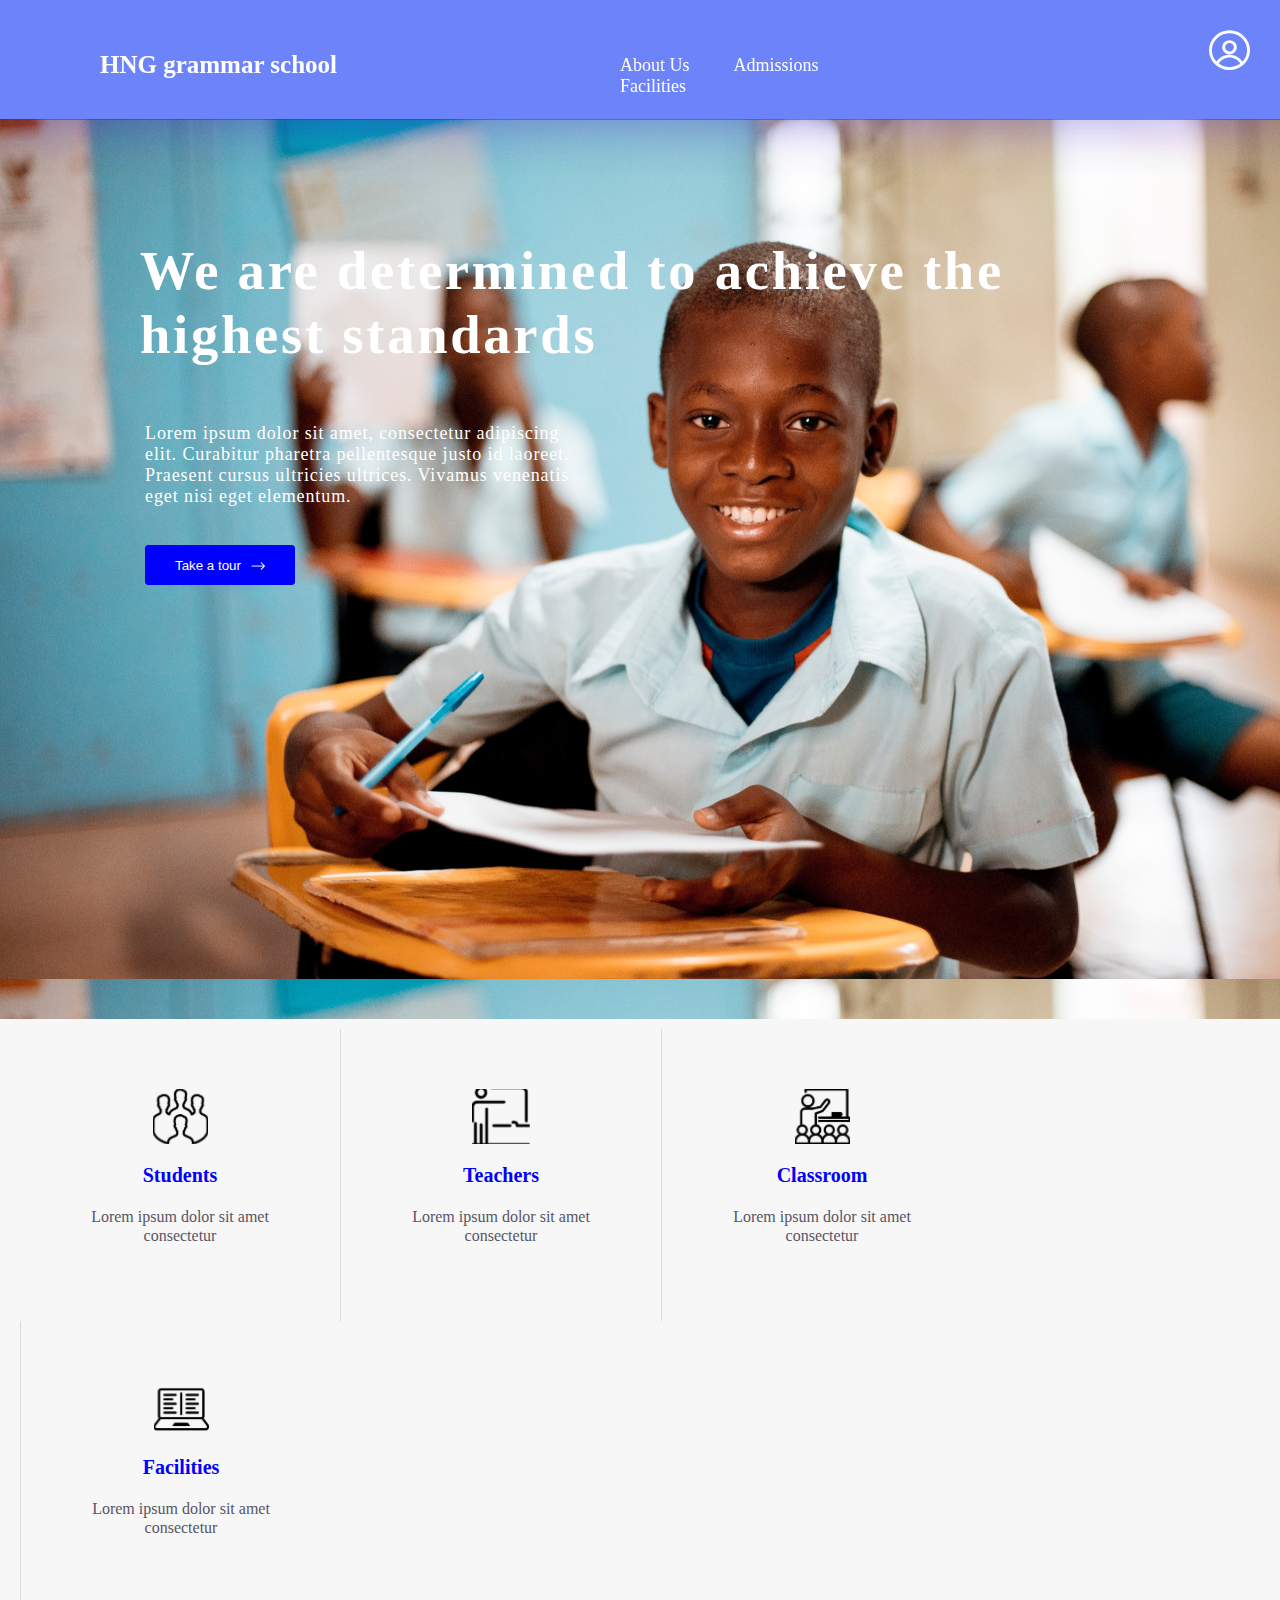
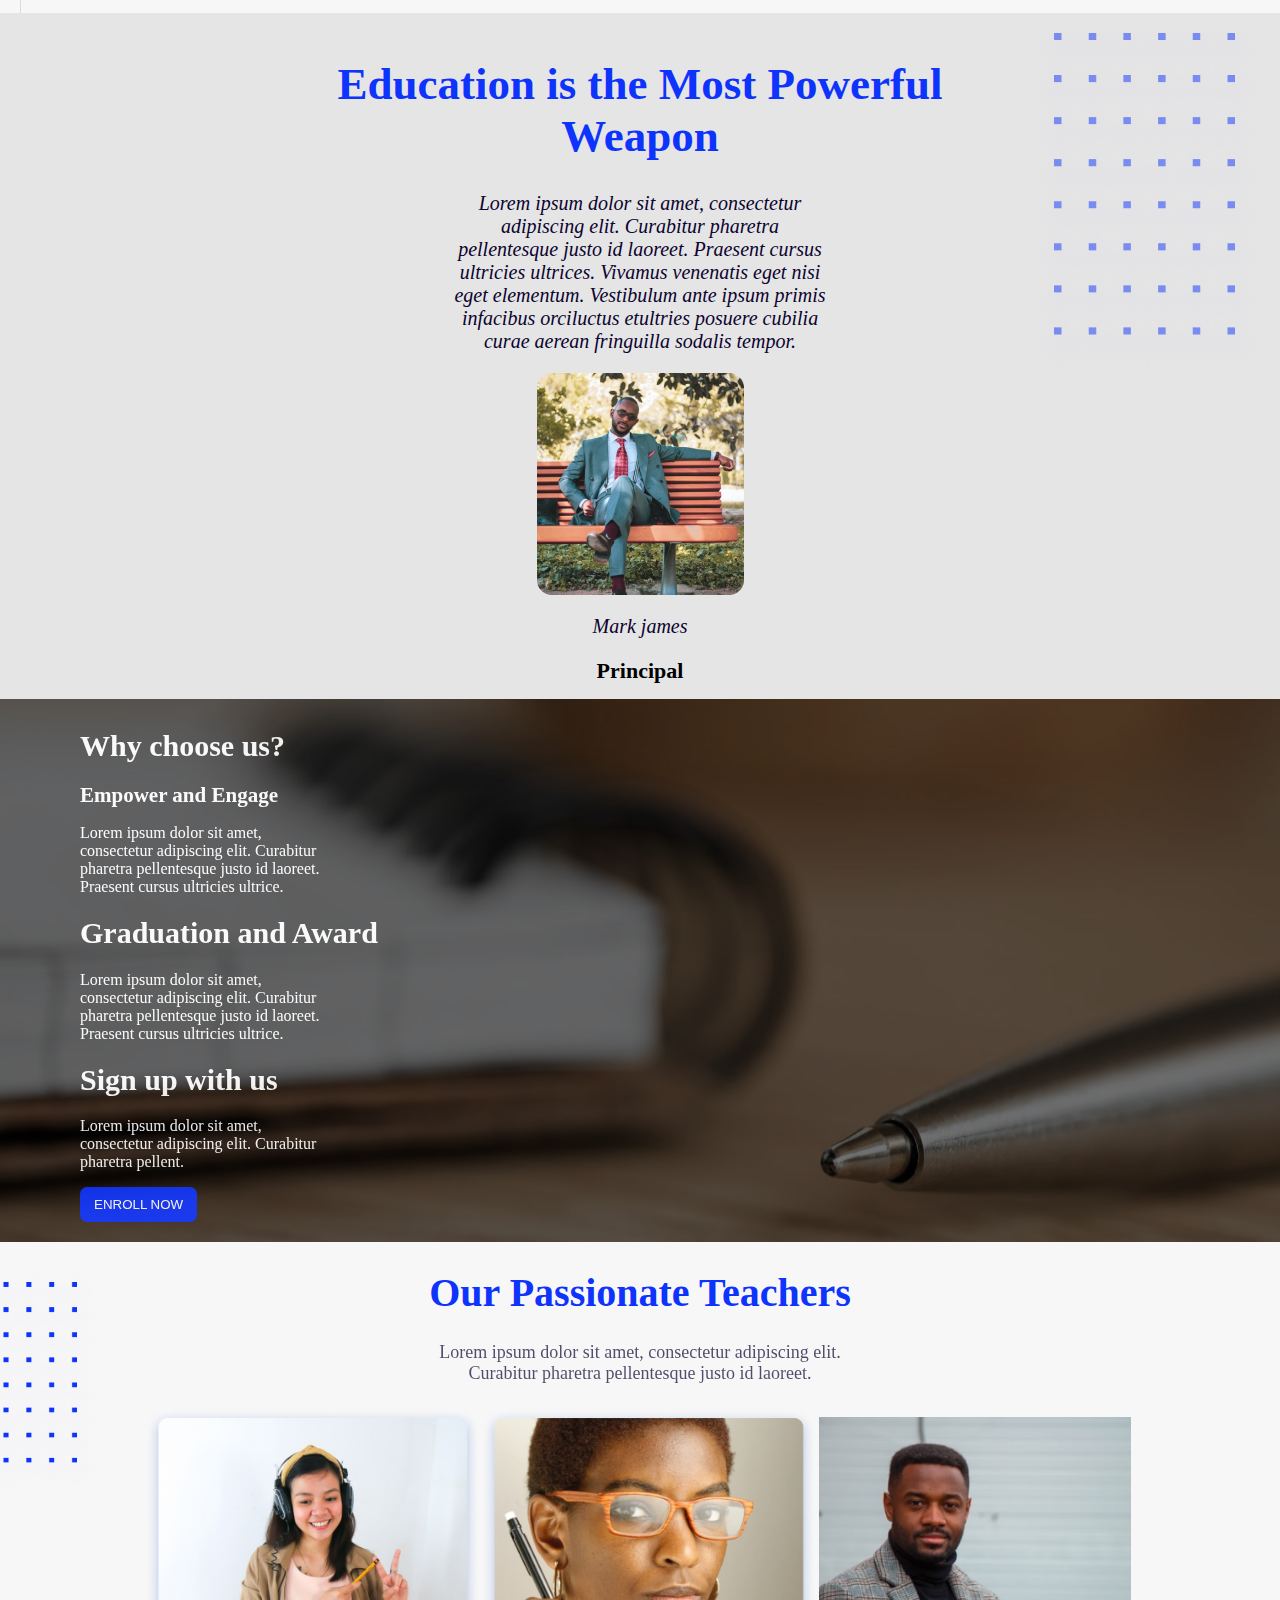
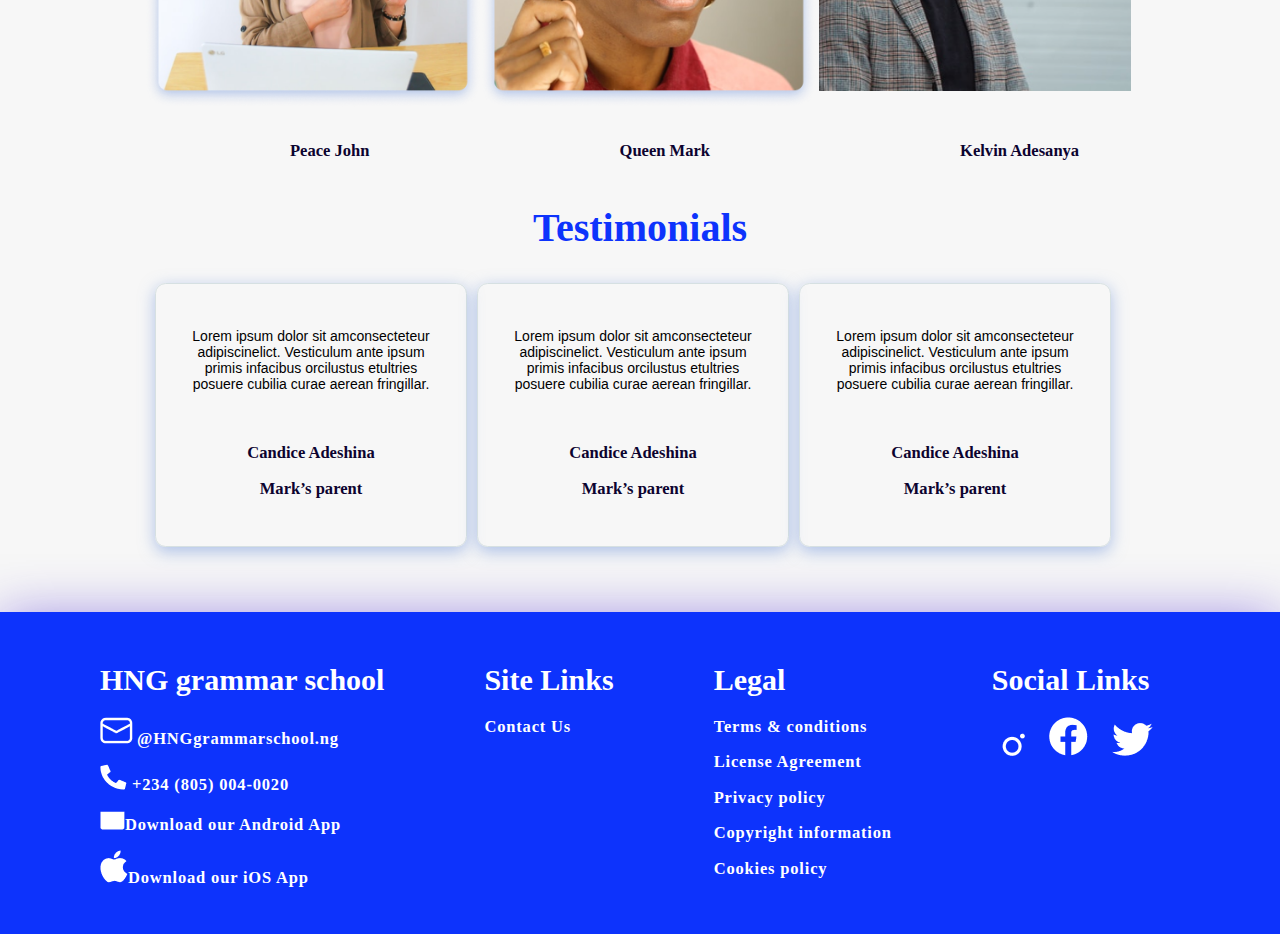
<file: LandingPage-Figma/LandingPage.html>
<html lang="en">

<head>
    <meta charset="UTF-8">
    <meta http-equiv="X-UA-Compatible" content="IE=edge">
    <meta name="viewport" content="width=device-width, initial-scale=1.0">
    <link rel="stylesheet" href="style.css
    ">
    <title>SCHOOL-LANDINGPAGE</title>
</head>

<body>
    <div class="header">
        <h2>HNG grammar school </h2>
        <div class="link">
            <a href="#">About Us</a>
            <a href="#">Admissions</a>
            <a href="#">Facilities</a>
        </div>
        <img src="Vector.svg" />
    </div>
    <div class="mainbody">
        <div class="tour">

            <h1>We are determined to achieve the highest standards</h1>
            <p>Lorem ipsum dolor sit amet, consectetur adipiscing elit.
                Curabitur pharetra pellentesque justo id laoreet.
                Praesent cursus ultricies ultrices.
                Vivamus venenatis eget nisi eget elementum.</p>
            <ul>
                <button>Take a tour<img src="Arrow 1.png" /> </button>
            </ul>
        </div>
        <div id="container">
            <div class="student">
                <img src="image 2.svg" />
                <p> <a href="#">Students</a></p>
                <ul>
                    <p>Lorem ipsum dolor sit amet consectetur</p>
                </ul>
            </div>
            <div class="teacher">
                <img src="image 3.svg" />
                <p><a href="#">Teachers</a></p>
                <ul>
                    <p>Lorem ipsum dolor sit amet consectetur</p>
                </ul>
            </div>
            <div class="classroom">
                <img src="image 4.svg" />
                <p><a href="#">Classroom</a></p>
                <ul>
                    <p>Lorem ipsum dolor sit amet consectetur</p>
                </ul>
            </div>
            <div class="facilities">
                <img src="image 5.svg" />
                <p><a href="#">Facilities</a></p>
                <ul>
                    <p>Lorem ipsum dolor sit amet consectetur</p>
                </ul>
            </div>
        </div>
        <div class="principal">
            <h1>Education is the Most Powerful Weapon</h1>
            <p>Lorem ipsum dolor sit amet, consectetur adipiscing elit.
                Curabitur pharetra pellentesque justo id laoreet.
                Praesent cursus ultricies ultrices.
                Vivamus venenatis eget nisi eget elementum.
                Vestibulum ante ipsum primis infacibus orciluctus etultries posuere cubilia curae aerean fringuilla
                sodalis tempor.</p>

            <img src="image 7.png">

            <p>Mark james</p>
            <h4>Principal</h4>

        </div>
        <div class="choose">
            <div class="details">
                <h1>Why choose us?</h1>
                <h1 id="empower">Empower and Engage</h1>
                <p>Lorem ipsum dolor sit amet,
                    consectetur adipiscing elit.
                    Curabitur pharetra pellentesque justo id laoreet.
                    Praesent cursus ultricies ultrice.</p>


                <h1>Graduation and Award</h1>
                <p>Lorem ipsum dolor sit amet, consectetur adipiscing elit.
                    Curabitur pharetra pellentesque justo id laoreet.
                    Praesent cursus ultricies ultrice.</p>


                <h1>Sign up with us</h1>
                <p>Lorem ipsum dolor sit amet,
                    consectetur adipiscing elit.
                    Curabitur pharetra pellent.</p>
                <button><a href="#">ENROLL NOW</a></button>
            </div>

        </div>
        <div class="passion">
            <h1>Our Passionate Teachers</h1>
            <h4>Lorem ipsum dolor sit amet,
                consectetur adipiscing elit.
                Curabitur pharetra pellentesque justo id laoreet.</h4>



            <ul>
                <img src="Rectangle 164.png" />
                <img src="queen.png" />
                <div class="ade">
                    <img src="image 6.png" />
                </div>
            </ul>


            <ol>
                <p>Peace John</p>
                <p>Queen Mark</p>
                <p>Kelvin Adesanya</p>
            </ol>
            <h1>Testimonials</h1>
            <div class="text">
                <div class="lorem">
                    <p>Lorem ipsum dolor sit amconsecteteur
                        adipiscinelict.
                        Vesticulum ante ipsum primis
                        infacibus orcilustus etultries
                        posuere cubilia curae aerean fringillar.</p>
                    <div class="mark">
                        <p>Candice Adeshina</p>
                        <p>Mark’s parent</p>
                    </div>
                </div>
                <div class="lorem">
                    <p>Lorem ipsum dolor sit amconsecteteur adipiscinelict.
                        Vesticulum ante ipsum primis infacibus
                        orcilustus etultries posuere cubilia curae aerean fringillar.</p>
                    <div class="mark">
                        <p>Candice Adeshina</p>
                        <p>Mark’s parent</p>
                    </div>
                </div>
                <div class="lorem">
                    <p>Lorem ipsum dolor sit amconsecteteur adipiscinelict.
                        Vesticulum ante ipsum primis
                        infacibus orcilustus etultries posuere
                        cubilia curae aerean fringillar.</p>
                    <div class="mark">
                        <p>Candice Adeshina</p>
                        <p>Mark’s parent</p>
                    </div>
                </div>
            </div>

        </div>
        <footer>
            <div class="grammar">
                <h1>
                    HNG grammar school
                </h1>
                <img src="msg.png"> <a href="#">@HNGgrammarschool.ng</a>
                <p><img src="Vectorcall.png"><a href="#"> +234 (805) 004-0020</a></p>
                <p> <img src="andriod.png"><a href="#">Download our Android App</a></p>
                <p> <img src="apple.png"><a href="#">Download our iOS App</a></p>
            </div>
            <div class="site">
                <h1>
                    Site Links
                </h1>
                <p>Contact Us</p>
            </div>
            <div class="legal">
                <h1>Legal</h1>
                <p>Terms & conditions</p>
                <p>License Agreement</p>
                <p>Privacy policy</p>
                <p>Copyright information</p>
                <p>Cookies policy</p>
            </div>
            <div class="social">
                <h1>Social Links</h1>
                <img src="ig.png" />
                <img src="fb.png" />
                <img src="tw.png" />
            </div>
            
        </footer>
        

    </div>



</body>

</html>
</file>
<file: LandingPage-Figma/style.css>
body{
    margin: 0;
    background: #F7F7F7;
    margin-left: 0px;
    margin-right: 0px;
}
.header{
    position: fixed;
    background: rgba(13, 51, 252, 0.74);
    Width:100%;
    display: flex;
    flex-direction: row;
    box-shadow: 0px 4px 50px rgba(70, 35, 210, 0.5);
    opacity: 0.8;
    Height: 120px;
}
h2{
position: absolute;
padding: 30px 100px;
font-family: Roboto;
font-weight: bold;
font-size: 25px;
color: #FFFFFF;
}

.header a{
    padding-top: 30px;
    font-family: Roboto;
    font-size: 18px;
    color: #FFFFFF;
    margin: 20px;
justify-content: space-between;
text-decoration: none;
}
 .link{
     padding: 55px 250px 10px 600px;
 }
 .header img{
    height: 40px;
   padding: 30px;
  left: 89.51%;
right: 6.32%;
top: 1.03%;
bottom: 97.76%;
  }
  .tour{
      background-image: url(boy\ pics.png);
      background-attachment:local;
      width:  100%;
      height: 100%;
  }
  .mainbody{
      padding-top: 82.3px;
  }
  .tour h1{
    line-height: 64px;
    letter-spacing: 0.05em;
    font-size: 54.5824px;
    font-style: normal;
    font-family: Raleway;
    font-weight: bold;
    color: #FFFFFF;
    padding:120px 180px 20px 140px
  }
  .tour p{
 padding-left: 145px; 
 padding-right:700px ; 
 padding-bottom: 20px;
font-family: Roboto;
font-style: normal;
font-weight: 500;
font-size: 18px;
line-height: 21px;
letter-spacing: 0.05em;
color: #FFFFFF;
  }
 ul{
   padding-left: 145px;
}
.tour button{
    width: 150px;
    height: 40px;
    background-color: blue;
    border-radius: 3px;
    color: #FFFFFF;
    border: 1px solid blue;
    cursor: pointer;
}
.tour img{
   padding-left: 10px;
    width: 14px;
}
#container{
    display: flex;
    flex-direction: row;
   padding-left: 20px;
    background: #F7F7F7;
    flex-wrap: wrap;
   
    margin-top: 10px;
}
#container > div{
    font-size:20px;
    padding:60px;
    width:200px;
   text-align: center; 
   
}
#container a{
    text-decoration: none;
    font-weight: bold;
    color: blue;
}
#container img{
    height: 55px;
}
.classroom{
    border-left: 1px solid rgb(223, 218, 218); 
}
.facilities{
    border-left: 1px solid rgb(223, 218, 218);
}
.teacher{
    border-left: 1px solid rgb(223, 218, 218);
}
#container ul{
    text-align: center;
    padding: 0px;
    height:38px ;
    font-family: Roboto;
font-style: normal;
font-weight: normal;
font-size: 16px;
line-height: 19px;
text-align: center;
color: #585566;
}
.principal{
    text-align: center;
    padding-top: 15px;
    background: #E5E5E5;
    width: 100%;
    padding-bottom: 0px;
    background-image: url(Group\ 59.png);
    background-position: top right 10px;
    background-repeat: no-repeat;
}
.principal h1{
    padding-left: 300px;
    padding-right: 300px;
    font-family: Raleway;
    font-weight: bold;
    font-size: 45px;
    color: #0D33FC;
}
.principal p{
    font-size: 17px;
    color: #0C032F;
    font-family: Roboto;
    padding-left: 450px;
    padding-right: 450px;
}
.principal ul {
 text-align: center;
padding-right: 150px;
 padding-bottom: 10px;
}
.principal p{
    font-family: Roboto;
font-style: italic;
font-weight: 300;
font-size: 20px;
}
.principal h4{
    font-family: Roboto;
font-weight: bold;
font-size: 22px;
margin: 0px;
padding-bottom: 15px;
}
.choose{
    
    background-image: url(image.png);
    background-position: center;
    background-attachment:local;
}
.details{
    opacity: 0.9;
    margin: 0px;
    padding-top:10px  ;
    padding-left: 80px;
    padding-bottom: 20px;
    background: rgba(0, 0, 0, 0.6);
}
.details h1{
    font-family: Roboto;
font-style: normal;
font-weight: bold;
color: #FFFFFF;
font-size: 30px;
}
#empower{
    font-size: 21px;
}
.details p{
    padding-right: 950px;
    font-family: Roboto;
font-style: normal;
font-weight: 500;
font-size: 16px;
color: #FFFFFF;
}
.details button{
    background-color: #0D33FC;
    height: 35px;
    border: 2.5px solid #0D33FC ;
    border-radius: 7px;
    color: #FFFFFF;
    
}
.details a{
    text-decoration: none;
    color:#FFFFFF;
    padding: 6px 6px 6px 6px;
}

 .passion{ 
    text-align: center;
    background-image: url(Group\ 5.png);
    background-repeat: no-repeat;
    background-position: top left;
    background-size: 100px;
    
} 
.passion h1{
font-family: Roboto;
font-style: normal;
font-weight: bold;
font-size: 40px;
color: #0D33FC;
}
.passion h4{
    padding-left: 420px;
    padding-right: 420px;
    font-family: Roboto;
font-style: normal;
font-weight: 50;
font-size: 18px;
color: #0C032F;
opacity: 0.7;
}
.passion ul{
    display: flex;
    flex-direction: row;
}
.passion img{
    height: 300px;
}
.ade img{
    border: #F7F7F7 2px solid;
    padding-top: 7px;
  height: 274px;
}
.passion ol{
text-align: center;
display:flex;
flex-direction: row;
margin: 0px;
}
.passion ol p{
    padding-left: 250px;
    font-family: Roboto;
font-style: normal;
font-weight: bold;
font-size: 16.5675px;
color: #0C032F;
}

.text{
    display: flex;
flex-direction: row; 
padding-left: 150px;
padding-bottom: 60px;
       /* justify-content: space-between;  */

}
.lorem {
border-radius: 10.6272px;
margin-bottom: 15px;
 border: 1px solid #000;
margin:5px ;
 border: 1px solid #d6e0e2;
 text-align: center;
 font-size: 14px;
 font-family: 'Roboto', sans-serif;
 padding: 30px 30px 30px 30px;
/* height: 100px; */
width: 250px;
box-shadow: 0px 4.25088px 15.9408px rgba(109, 146, 217, 0.53);

}

.mark{
    padding-top: 20px;
    font-family: Roboto;
font-style: normal;
font-weight: bold;
font-size: 16.5675px;
color: #0C032F;
    
}
footer{
    display: flex;
    flex-direction: row;
    background: #0D33FC;
    box-shadow: 0px 4.12787px 51.5984px rgba(70, 35, 210, 0.5);


}
footer p{
    font-family: Roboto;
font-style: normal;
font-weight: bold;
font-size: 16.5115px;
line-height: 19px;
letter-spacing: 0.05em;
color: #FFFFFF;

}
footer ol {
    font-family: Roboto;
font-style: normal;
font-weight: bold;
font-size: 16.5115px;
line-height: 19px;
letter-spacing: 0.05em;
color: #FFFFFF;
}

footer div{
    padding-top: 30px;
    padding-bottom: 30px;
    margin-left: 100px;
}
footer a{
    text-decoration: none;
    color: #FFFFFF;
    font-family: Roboto;
font-style: normal;
font-weight: bold;
font-size: 16.5115px;
line-height: 19px;
letter-spacing: 0.05em;
}
footer h1{
    font-family: Roboto;
font-style: normal;
font-weight: bold;
font-size: 30px;
line-height: 35px;

color: #FFFFFF;
}
.social img{
    margin: 10px;
    margin-top: 0px;
}
</file>
